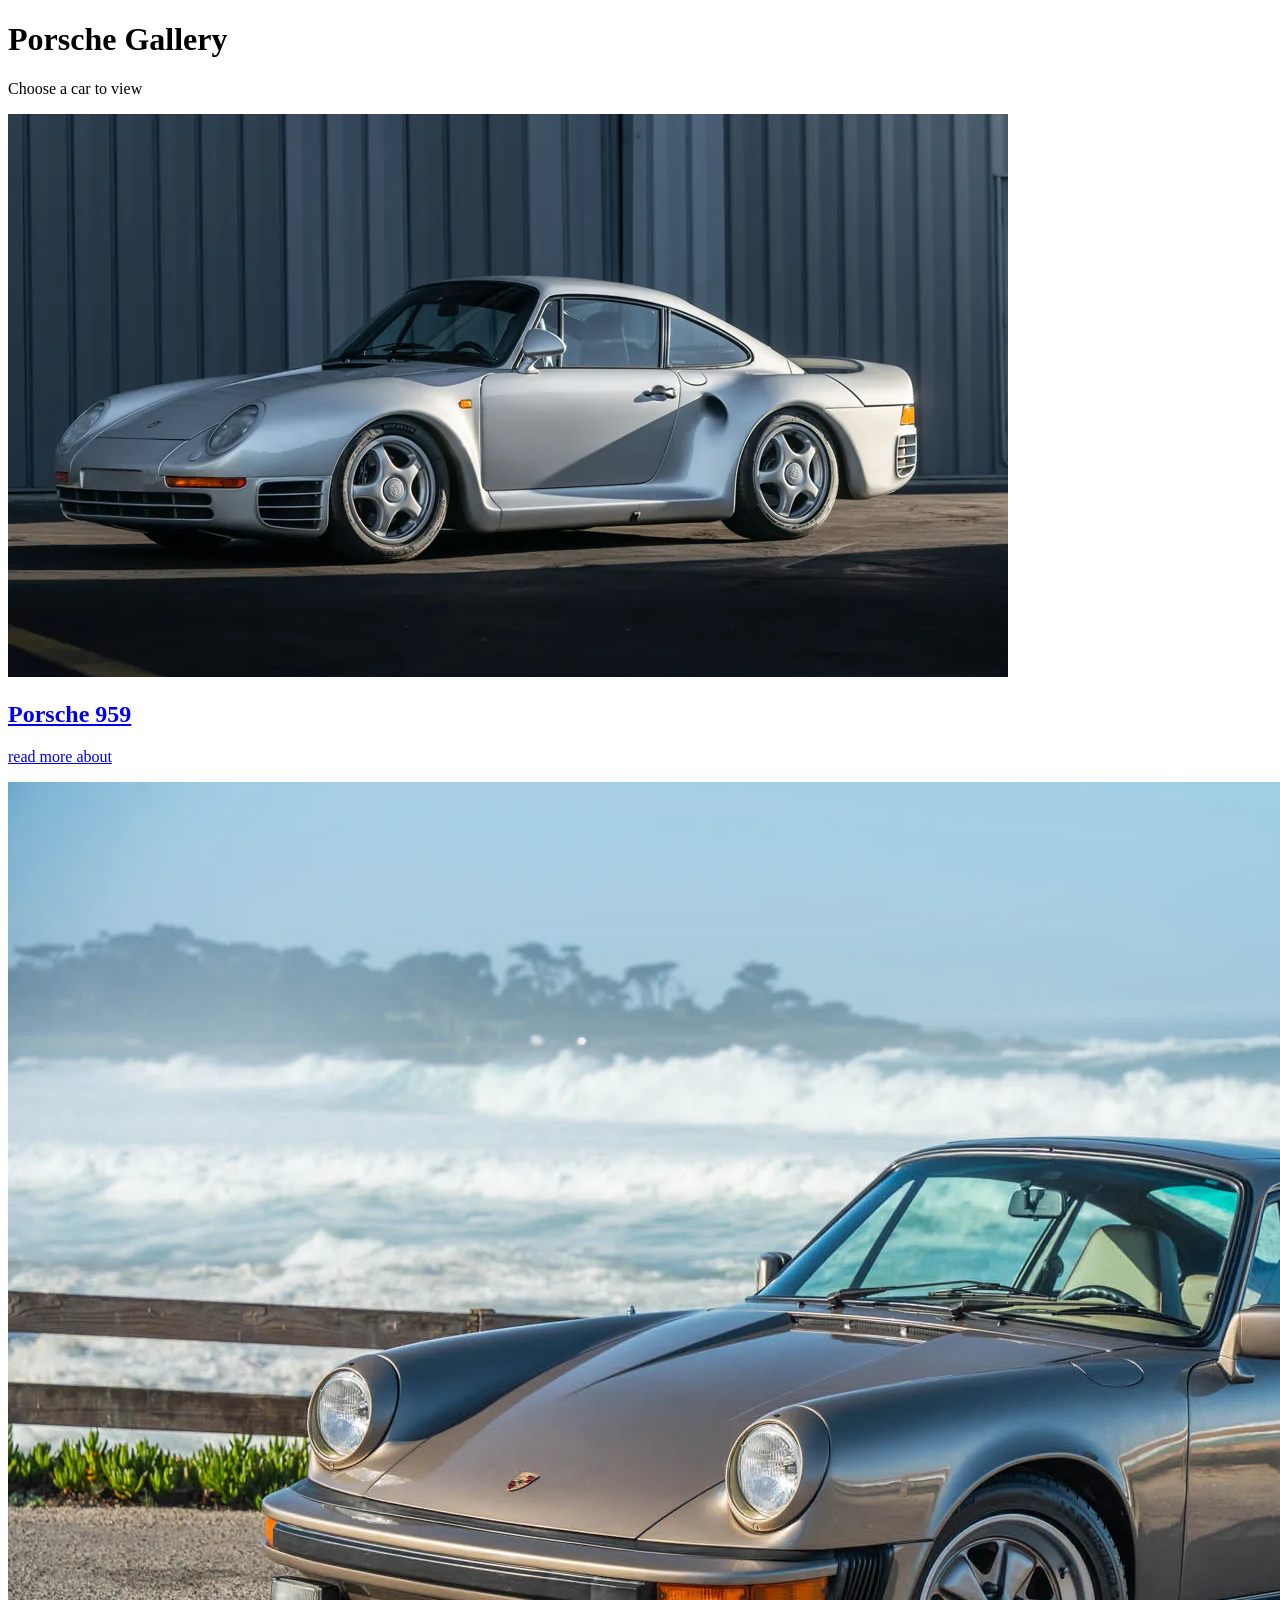
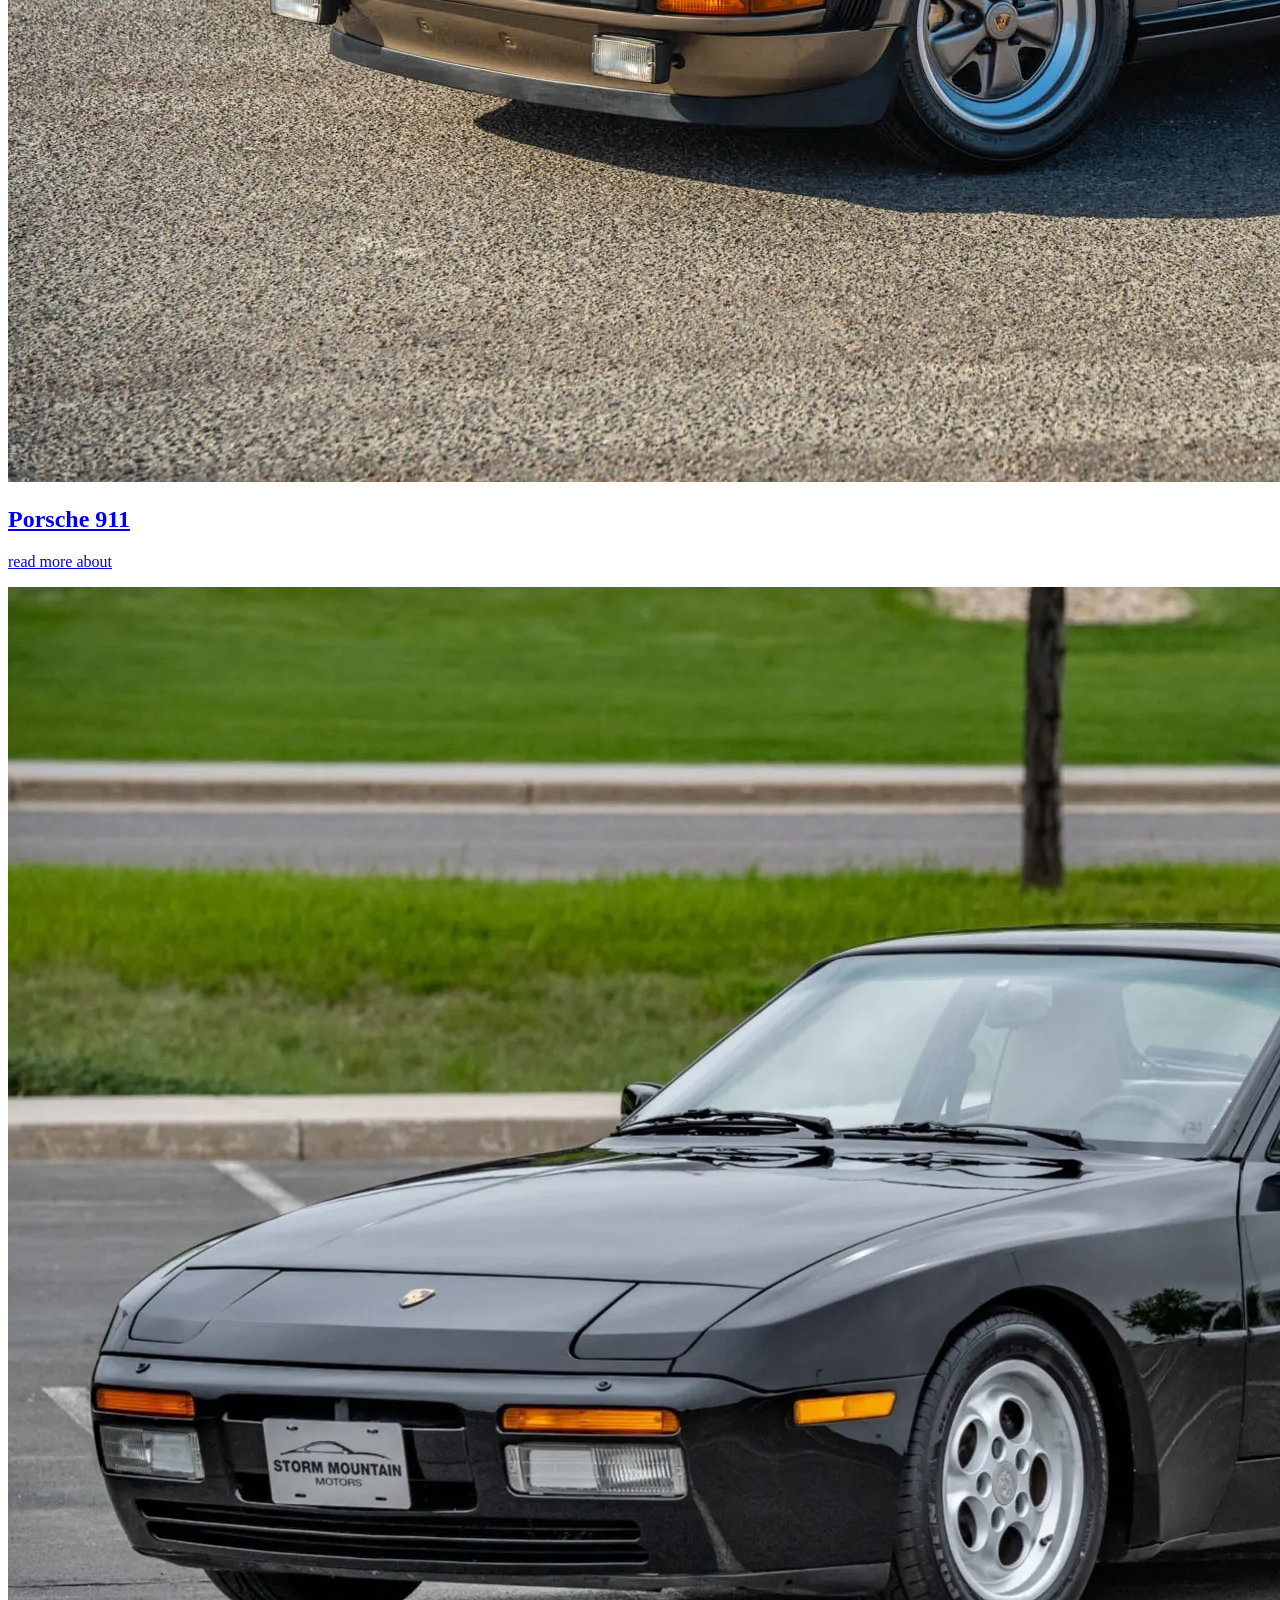
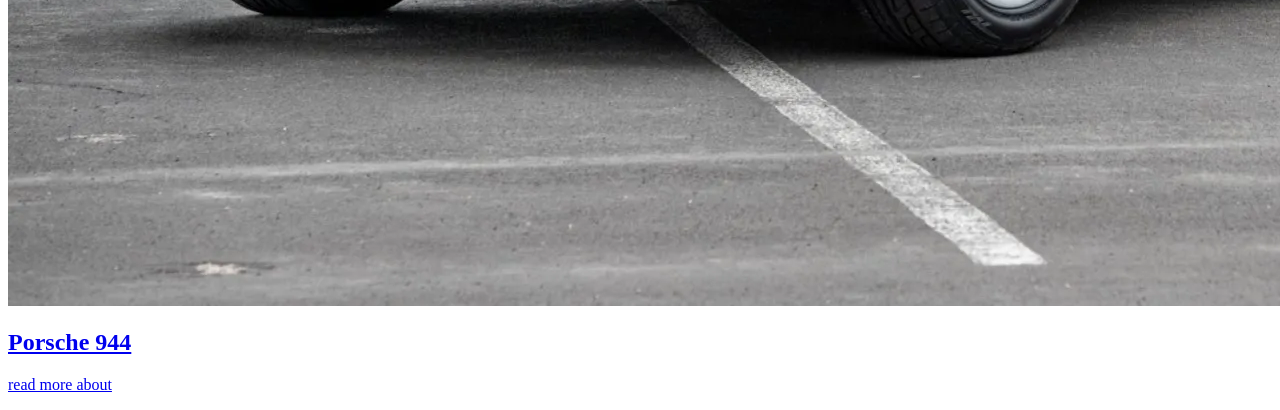
<file: untitled3/index.html>
<!doctype html>
<html lang="en">
<head>
    <meta charset="UTF-8">
    <meta name="viewport"
          content="width=device-width, user-scalable=no, initial-scale=1.0, maximum-scale=1.0, minimum-scale=1.0">
    <meta http-equiv="X-UA-Compatible" content="ie=edge">
    <title>Classic_Porsche's</title>
</head>
<body>
<header>
    <h1>Porsche Gallery</h1>
    <p>Choose a car to view</p>
</header>
<main>
    <div class="car-containment">
        <a class="car-short" href="959.html">
            <img src="Images/Porsche.959.komfort.webp" alt="959">
            <h2>Porsche 959</h2>
            <p>read more about</p>
        </a>
        <a class="car-short" href="911.html">
            <img src="Images/1980-Porsche-911SC-2-01441.webp" alt="911">
            <h2>Porsche 911</h2>
            <p>read more about</p>
        </a>
        <a class="car-short" href="944.html">
            <img src="Images/Porsche.944.turbo.webp" alt="944">
            <h2>Porsche 944</h2>
            <p>read more about</p>
        </a>
    </div>
</main>
</body>
</html>
</file>
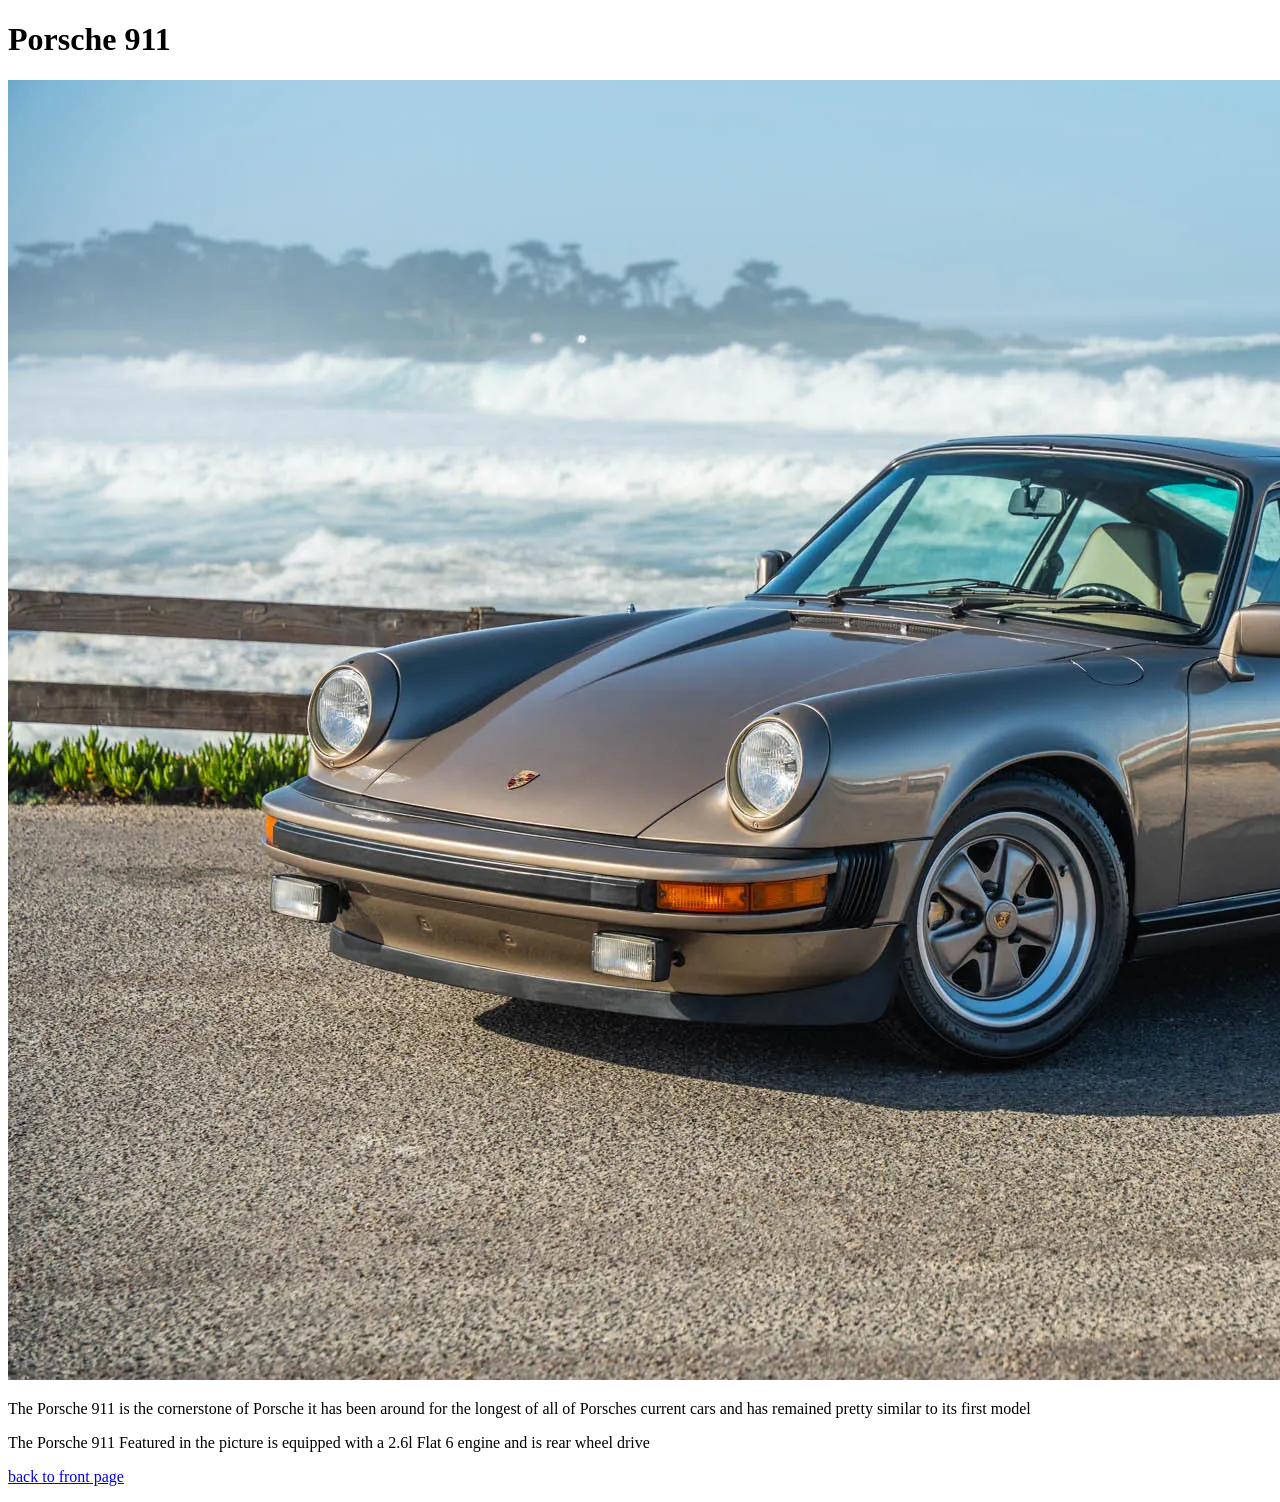
<file: untitled3/911.html>
<!doctype html>
<html lang="en">
<head>
    <meta charset="UTF-8">
    <meta name="viewport"
          content="width=device-width, user-scalable=no, initial-scale=1.0, maximum-scale=1.0, minimum-scale=1.0">
    <meta http-equiv="X-UA-Compatible" content="ie=edge">
    <title>911|images</title>
</head>
<body>
<main class="car-side"></main>
<h1>Porsche 911</h1>
<img src="Images/1980-Porsche-911SC-2-01441.webp" alt="911">
<p>The Porsche 911 is the cornerstone of Porsche it has been around for the longest of all of Porsches current cars and has remained pretty similar to its first model</p>
<p>The Porsche 911 Featured in the picture is equipped with a 2.6l Flat 6 engine and is rear wheel drive </p>
<a class="back" href="index.html">
    <p>back to front page</p>
</a>
</body>
</html>
</file>
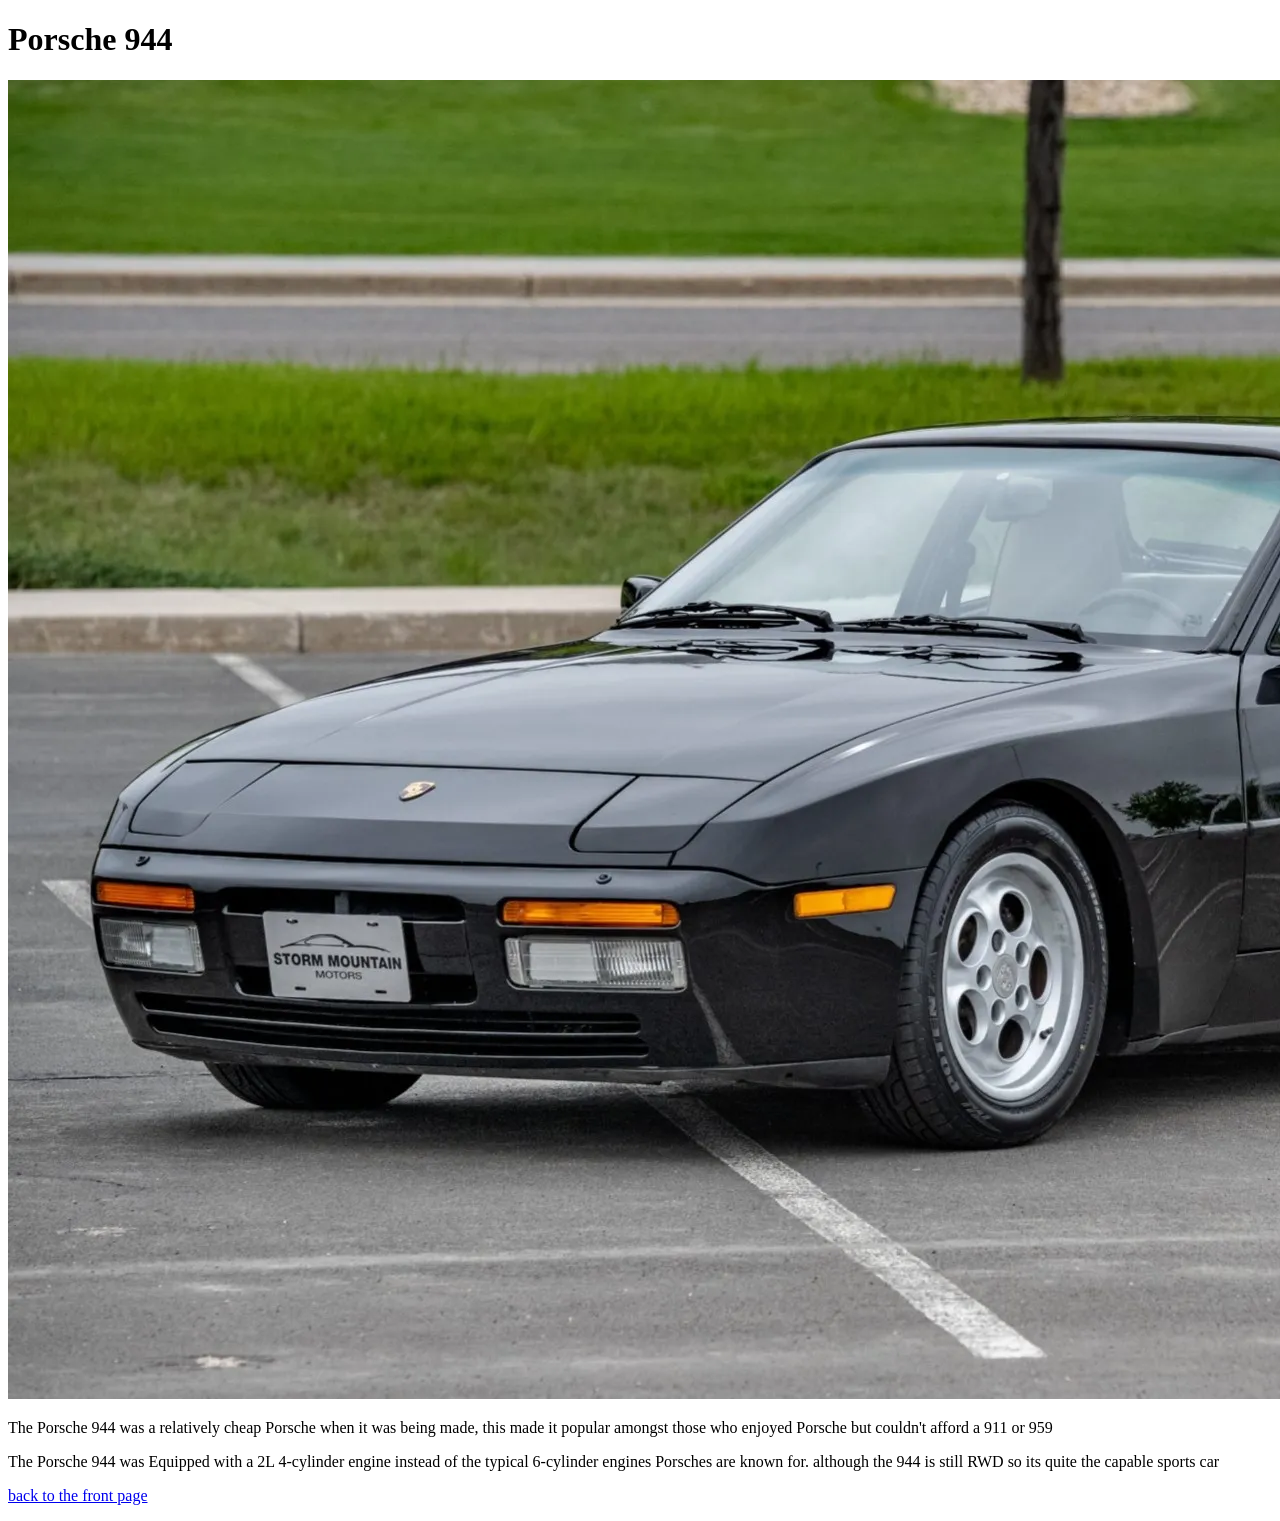
<file: untitled3/944.html>
<!DOCTYPE html>
<html lang="en">
<head>
    <meta charset="UTF-8">
    <title>911|images</title>
</head>
<body>
<main class="car-side" >
    <h1>Porsche 944</h1>
    <img src="Images/Porsche.944.turbo.webp" alt="944">
    <p>The Porsche 944 was a relatively cheap Porsche when it was being made, this made it popular amongst those who enjoyed Porsche but couldn't afford a 911 or 959</p>
    <p>The Porsche 944 was Equipped with a 2L 4-cylinder engine instead of the typical 6-cylinder engines Porsches are known for. although the 944 is still RWD so its quite the capable sports car</p>
    <a class="back" href="index.html">
        <p>back to the front page</p>
    </a>
</main>
</body>
</html>
</file>
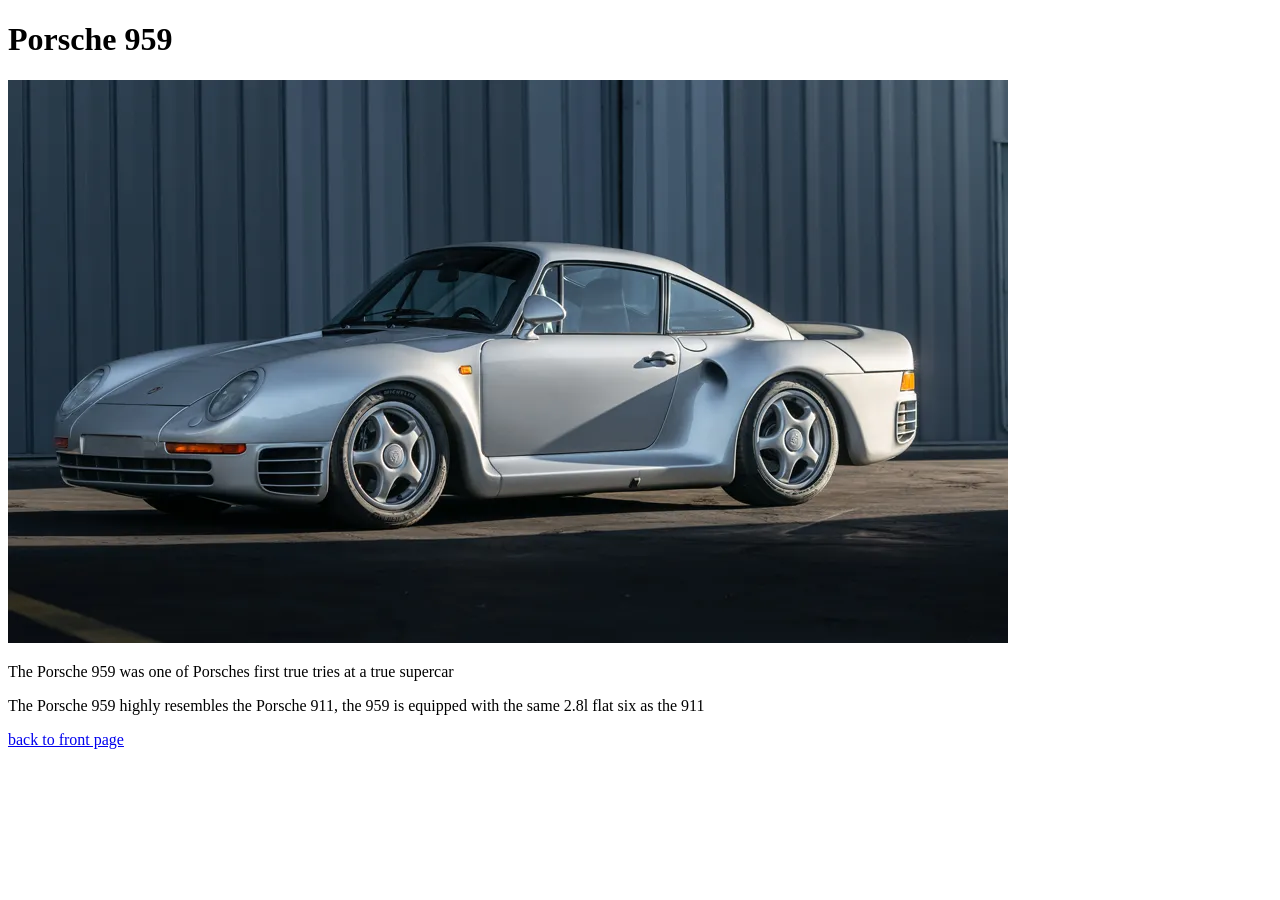
<file: untitled3/959.html>
<!doctype html>
<html lang="en">
<head>
    <meta charset="UTF-8">
    <meta name="viewport"
          content="width=device-width, user-scalable=no, initial-scale=1.0, maximum-scale=1.0, minimum-scale=1.0">
    <meta http-equiv="X-UA-Compatible" content="ie=edge">
    <title>959|images</title>
</head>
<body>
<main class="car-side">
    <h1>Porsche 959</h1>
    <img src="Images/Porsche.959.komfort.webp" alt="959">
    <p>The Porsche 959 was one of Porsches first true tries at a true supercar </p>
    <p>The Porsche 959 highly resembles the Porsche 911, the 959 is equipped with the same 2.8l flat six as the 911</p>
    <a class="Back" href="index.html">
        <p>back to front page</p>
    </a>

</main>
</body>
</html>
</file>
